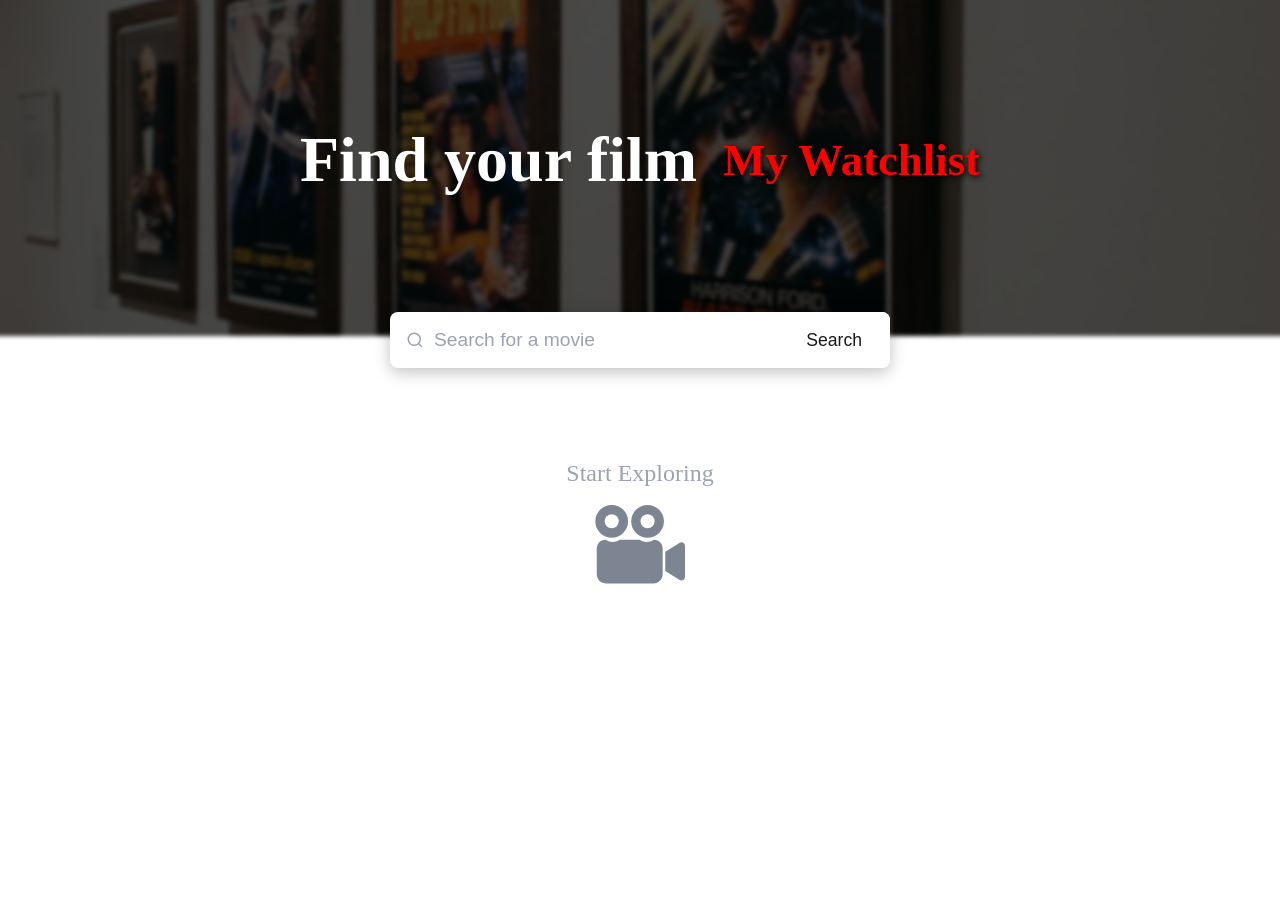
<file: index.html>
<!DOCTYPE html>
<html lang="en">
<head>
    <meta charset="UTF-8">
    <meta name="viewport" content="width=device-width, initial-scale=1.0">
    <title>Movie watch-list</title>
    <link rel="stylesheet" href="styles.css">
</head>
<body>
    <header>
        <div class="heading">
            <h1>Find your film</h1>
            <h3><a href="./watchlist.html">My Watchlist</a></h3>
        </div>
        <div class="search-wrapper">
            <div class="search-box">
                <svg class="search-icon" width="18" height="18" viewBox="0 0 24 24" fill="none" stroke="currentColor" stroke-width="2">
                    <circle cx="11" cy="11" r="8"></circle>
                    <line x1="21" y1="21" x2="16.65" y2="16.65"></line>
                </svg>
                <input id="search-movie" type="text" placeholder="Search for a movie">
            </div>
            <button id="search-btn">Search</button>
        </div>
    </header>
    <section>
        <div class="Intro-details">
            <p>Start Exploring</p>
            <svg width="90" height="90" viewBox="0 0 512 512" xmlns="http://www.w3.org/2000/svg">

                <circle cx="95" cy="127" r="93" fill="#7c8591"/>
                <circle cx="95" cy="127" r="40" fill="#ffffff"/>

                <circle cx="299" cy="127" r="93" fill="#7c8591"/>
                <circle cx="299" cy="127" r="40" fill="#ffffff"/>

                <path d="M60 232
                        C30 232 10 255 10 285
                        L10 425
                        C10 460 35 480 65 480
                        L330 480
                        C365 480 385 455 385 425
                        L385 285
                        C385 255 365 232 335 232
                        C300 255 265 240 255 232
                        L140 232
                        C130 240 95 255 60 232 Z"
                    fill="#7c8591"/>
->
                <path d="M400 300
                        L480 250
                        C495 240 512 250 512 268
                        L512 442
                        C512 460 495 470 480 460
                        L400 410
                        Z"
                    fill="#7c8591"/>
            </svg>
        </div>

        <div class="movie-lists">
            <!-- <div class="movie-list">
                <img id="movie-img" src="./images/gallery.jpg" alt="">
                <div class="movie-details">
                    <div class="name-rating">
                        <h4 id="movie-name">Blade Runner</h4>
                        <p id="rating">⭐ 8</p>
                    </div>
                    <div class="extra-details">
                        <p id="time">112min</p>
                        <p id="category">Action, Drama</p>
                        <p id="watchlist-add">
                            <a href="#"><span style="display:inline-flex; align-items:center; justify-content:center; width:24px; height:24px; background-color:black; color:white; border-radius:50%; font-weight:bold;">+</span>
                            Watchlist
                            </a>
                        </p>
                    </div>
                    <div class="description">
                        <p>
                            A bladerunner must pursuit and terminate four replicants who stole a ship in space
                            and returned to earth to find their creator.
                        </p>
                    </div>
                </div>
            </div>
            <hr>

            <div class="movie-list">
                <img id="movie-img" src="./images/gallery.jpg" alt="">
                <div class="movie-details">
                    <div class="name-rating">
                        <h4 id="movie-name">Blade Runner</h4>
                        <p id="rating">⭐ 8</p>
                    </div>
                    <div class="extra-details">
                        <p id="time">112min</p>
                        <p id="category">Action, Drama</p>
                        <p id="watchlist-add">
                            <a href="#"><span style="display:inline-flex; align-items:center; justify-content:center; width:24px; height:24px; background-color:black; color:white; border-radius:50%; font-weight:bold;">+</span>
                            Watchlist
                            </a>
                        </p>
                    </div>
                    <div class="description">
                        <p>
                            A bladerunner must pursuit and terminate four replicants who stole a ship in space
                            and returned to earth to find their creator.
                        </p>
                    </div>
                </div>
            </div>
            <hr>
             -->
        </div>
    </section>
    <script src="script.js"></script>
</body>
</html>
</file>
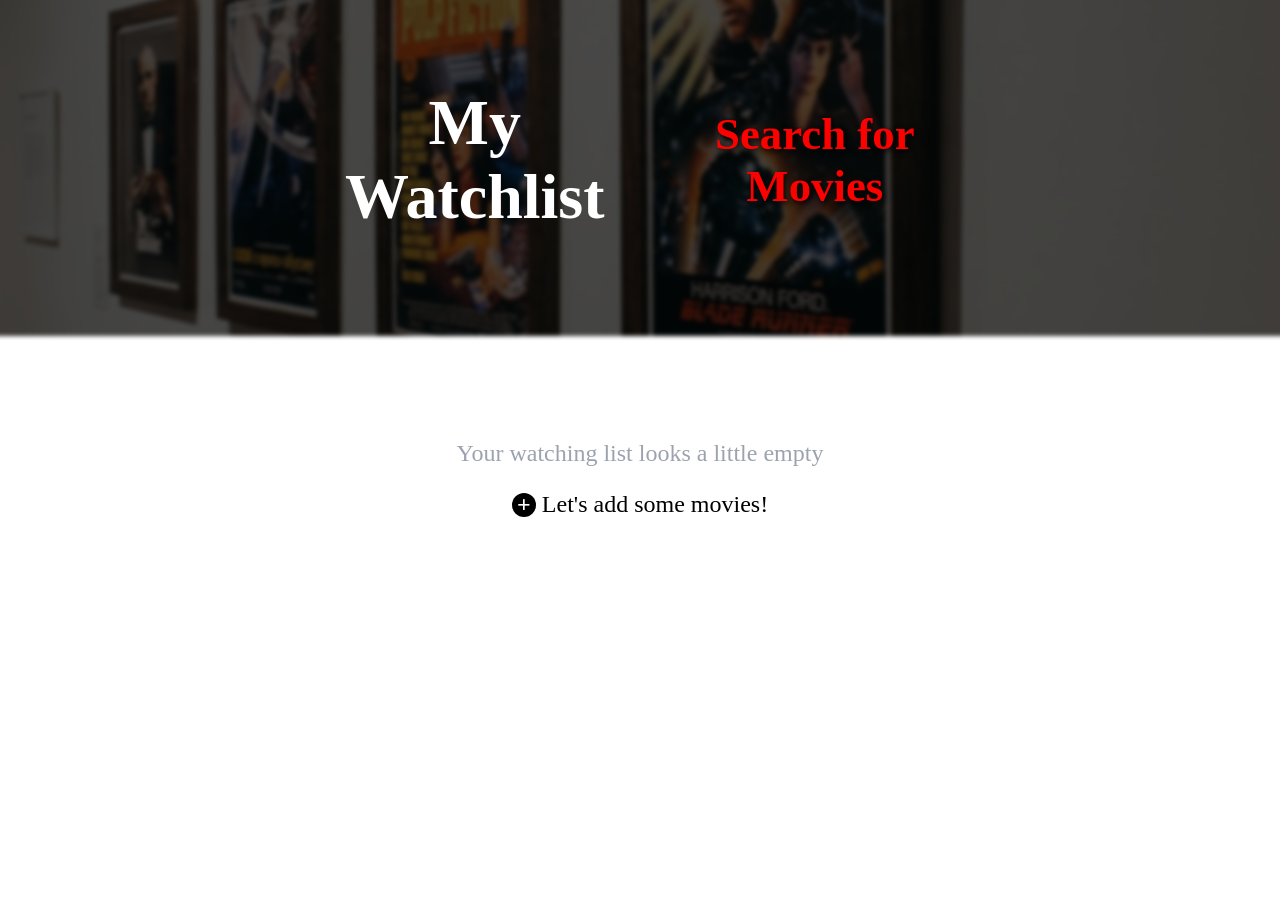
<file: watchlist.html>
<!DOCTYPE html>
<html lang="en">
<head>
    <meta charset="UTF-8">
    <meta name="viewport" content="width=device-width, initial-scale=1.0">
    <title>Movie watch-list</title>
    <link rel="stylesheet" href="styles.css">
</head>
<body>

    <header>
        <div class="heading">
            <h1>My Watchlist</h1>
            <h3><a href="./index.html">Search for Movies</a></h3>
        </div>
    </header>

    <section>
        <div class="Intro-details-watchlist">
            <p>Your watching list looks a little empty</p>
            <p id="intro-watchlist-p">
                <a href="./index.html">
                <span style="display:inline-flex; align-items:center; justify-content:center; width:24px; height:24px; background-color:black; color:white; border-radius:50%; font-weight:bold;">+</span> 
                Let's add some movies!
                </a>
            </p>
        </div>

        <div class="movie-lists-watchlist">
            <!-- <div class="movie-list">
                <img id="movie-img" src="./images/gallery.jpg" alt="Movie Poster">
                <div class="movie-details">
                    <div class="name-rating">
                        <h4 id="movie-name">Blade Runner</h4>
                        <p id="rating">⭐ 8</p>
                    </div>
                    <div class="extra-details">
                        <p id="time">112min</p>
                        <p id="category">Action, Drama</p>
                        <p id="remove-watchlist">
                            <a href="#"><span style="display:inline-flex; align-items:center; justify-content:center; width:24px; height:24px; background-color:black; color:white; border-radius:50%; font-weight:bold;">-</span>
                            Remove
                            </a>
                        </p>
                    </div>
                    <div class="description">
                        <p>
                            A bladerunner must pursuit and terminate four replicants who stole a ship in space
                            and returned to earth to find their creator.
                        </p>
                    </div>
                </div>
            </div> -->
            
        </div>
    </section>
    
    <script src="script.js"></script>
</body>
</html>
</file>
<file: styles.css>
* {
    margin: 0;
    padding: 0;
    box-sizing: border-box;
}

body {
     background-color: white !important;
}

header {
    position: relative;
    height: 320px;
    overflow: visible;
}

header::before {
    content: "";
    position: absolute;
    background-image: 
        linear-gradient(rgba(0,0,0,0.7), rgba(0,0,0,0.7)),
        url("./images/gallery.jpg");
    background-repeat: no-repeat;
    background-position: center;
    background-size: cover;
    inset: 0;
    filter: blur(2px);
    -webkit-filter: blur(2px);
    z-index: 0;
    transform: scale(1.1);
    -webkit-transform: scale(1.1);
    -moz-transform: scale(1.1);
    -ms-transform: scale(1.1);
    -o-transform: scale(1.1);
}

header .heading {
    position: absolute;
    z-index: 1;
    text-align: center;
    color: white;
}

.heading {
    display: flex;
    width: 100%;
    height: 100%;
    justify-content: space-between;
    align-items: center;
    padding-left: 300px;
    padding-right: 300px;
    color: white;
}

.heading h1 {
    font-size: 4rem;
    text-shadow: 0px 2px 8px rgb((0), 0, 0, 0.8);
}

.heading h3 {
    font-size: 2.8rem;
    text-shadow: 2px 2px 6px black;
    cursor: pointer;
}

.heading h3 > a{
    text-decoration: none;
    color: red;
}

.heading h3 > a:hover {
    text-decoration: underline;
    color: orange;
}

.search-wrapper {
    position: absolute;
    bottom: -48px;
    left: 50%;
    transform: translateX(-50%);
    z-index: 2;
    display: flex;
    align-items: center;
    width: 500px;
    max-width: 90%;
    background: white;
    border-radius: 8px;
    box-shadow: 0 4px 16px rgba(0,0,0,0.25);
    overflow: hidden;
    -webkit-transform: translateX(-50%);
    -moz-transform: translateX(-50%);
    -ms-transform: translateX(-50%);
    -o-transform: translateX(-50%);
}

.search-box {
    display: flex;
    align-items: center;
    flex: 1;
    padding: 0 16px;
    gap: 10px;
}

.search-icon {
    color: #9ca3af;
    flex-shrink: 0;
}

#search-movie {
    border: none;
    outline: none;
    flex: 1;
    height: 56px;
    font-size: 1.2rem;
    color: #333;
}

#search-movie::placeholder {
    color: #9ca3af;
    font-size: 1.2rem;
}

#search-btn {
    height: 56px;
    padding: 0 28px;
    background-color: white;
    color: #1a1a1a;
    border: none;
    font-size: 1.1rem;
    font-weight: 500;
    cursor: pointer;
    transition: background-color 0.2s;
}

#search-btn:hover {
    background-color: rgb( 0, 0, 0, 0.2);
}





section {
    display: flex;
    flex-direction: column;
    justify-content: center;
    align-items: center;
    text-align: center;
    color: #9ca3af;
}

.Intro-details {
    margin: 5em;
    transform: translateY(60px);
    -webkit-transform: translateY(60px);
    -moz-transform: translateY(60px);
    -ms-transform: translateY(60px);
    -o-transform: translateY(60px);
    display: block;
}


.Intro-details p {
    font-size: 1.5rem;
    margin-bottom: 0.5em;
}

.Intro-details-watchlist {
    margin: 5em;
    font-size: 1.5rem;
    display: block;
}

#intro-watchlist-p {
    margin-top: 1em;
}

#intro-watchlist-p a {
    text-decoration: none;
    color: black;
}

#movie-img {
    height: 200px;
    width: 150px;
}

.movie-lists {
    margin-top: 5em;
    margin-bottom: 5em;
    display: none;
}

.movie-lists-watchlist {
    display: none;
}

.movie-list {
    margin-top: 3em;
    width: 550px;
    display: flex;
    gap: 2.5em;
    font-size: 1.2rem;  
    color: black;
}

.name-rating, .extra-details, .description {
    display: flex;
    gap: 2em;
    margin-top: 0.8em;
    text-align: left;
    align-items: center;
}

#movie-name {
    font-size: 1.4rem;
    font-weight: bold;
}

.watchlist-add >a, .added-watchlist >a {
    text-decoration: none;
    color: black;
}

.added-watchlist {
    display: none;
}

/* .divider {
    width: 80%;
    height: 0;
    border: 1px solid black;
}

hr {
    margin-top: 2em;
    margin-bottom: 1em;
    border-color: #9ca3af;
} */

.movie-list {
    border-bottom: 2px solid #e5e7eb;
    padding-bottom: 20px;
    margin-bottom: 20px;
}

.movie-list:last-child {
    border-bottom: none; 
}
</file>
